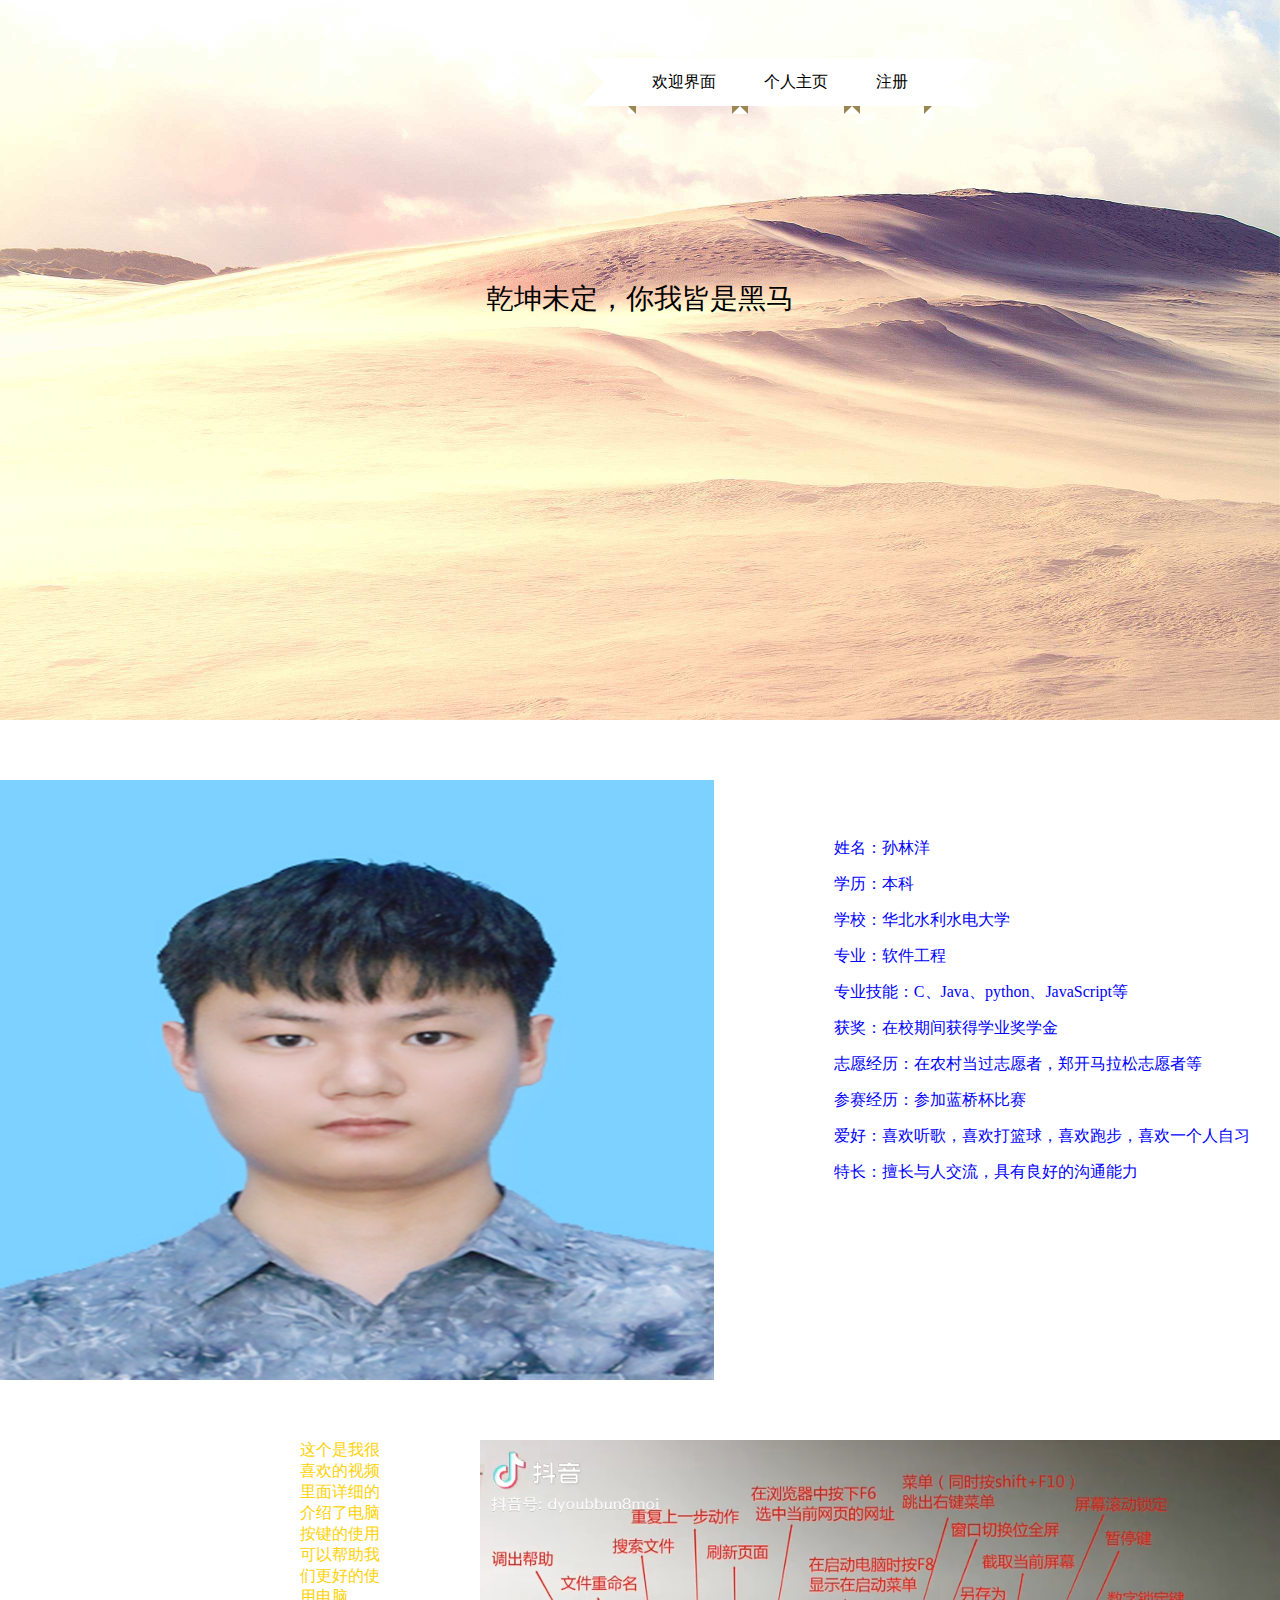
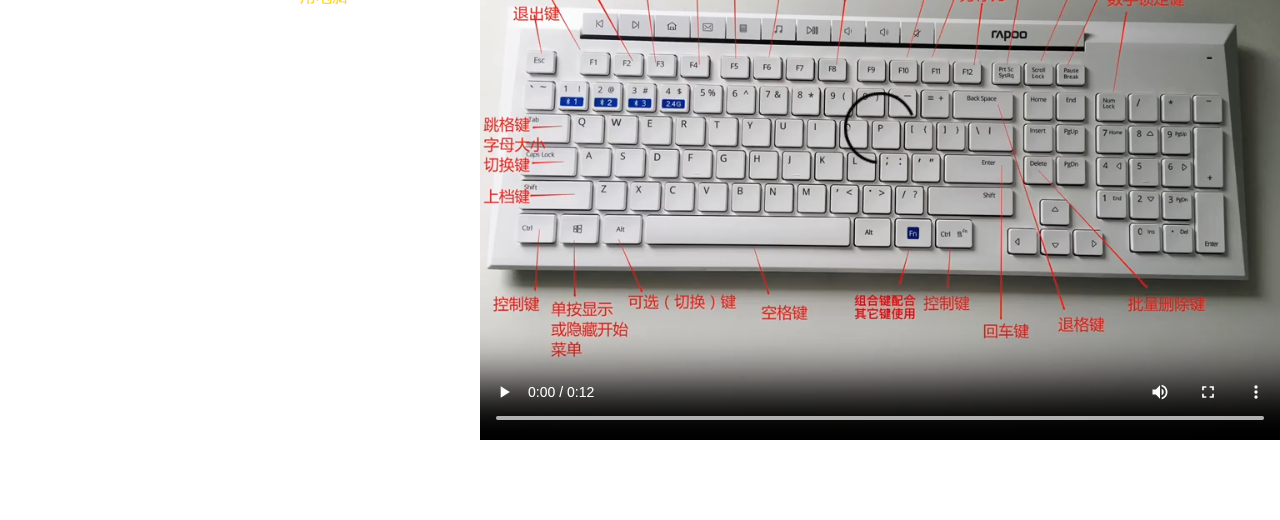
<file: about.html>
<head>
     <meta http-equiv="Content-Type" content="text/html; charset=UTF-8">
    <title></title>
   

    <link rel="stylesheet" type="text/css" href="css/About.css">

 
</head>
<body>
    <div class="about">
        <h3 class="about_tit">乾坤未定，你我皆是黑马</h3>
        <img class="about_bgc" src="./img/2.png" alt="">
        <div class='ribbon'>
            <a href='./index.html'><span>欢迎界面</span></a>
            <a href='./about.html'><span>个人主页</span></a>
            <a href='./form.html'><span>注册</span></a>

        </div>
        <div class="me">
            <img class="me_img" src="./img/3.jpg" alt="">
            <span class="me_tit animate ">姓名：孙林洋<br>

			               学历：本科<br>

                                                               学校：华北水利水电大学<br>

			               专业：软件工程<br>

			               专业技能：C、Java、python、JavaScript等<br>

			               获奖：在校期间获得学业奖学金<br>

                                                               志愿经历：在农村当过志愿者，郑开马拉松志愿者等<br>

                                                               参赛经历：参加蓝桥杯比赛<br>

			               爱好：喜欢听歌，喜欢打篮球，喜欢跑步，喜欢一个人自习<br>

			               特长：擅长与人交流，具有良好的沟通能力

				
				



            </span>
        </div>
        <div class="videos">
            <span>
                       这个是我很喜欢的视频<br>
	       里面详细的介绍了电脑按键的使用<br>
                       可以帮助我们更好的使用电脑
                    </span>
            <video width="800" controls id="video" preload="auto" height="100%" autoplay="autoplay" loop="loop" type="video/mp4" src="./video/videos.mp4"></video>

        </div>
    </div>
</body>
</file>
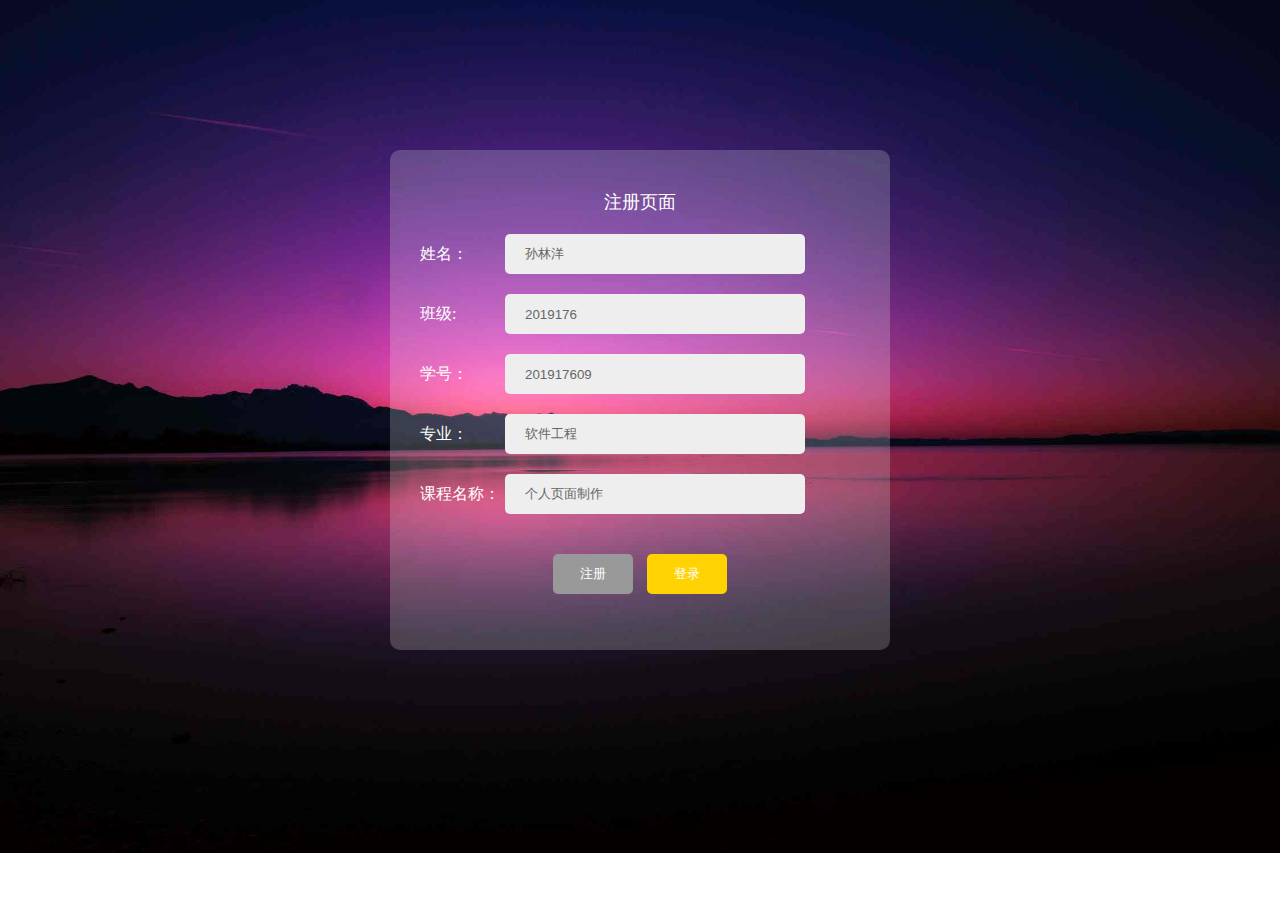
<file: form.html>
<head>
     <meta http-equiv="Content-Type" content="text/html; charset=UTF-8">
    <title></title>
    <link rel="stylesheet" type="text/css" href="css/Form.css">
</head>
<body>
    <div class="from">
        <img class="bgc" src="./img/imgs42.jpg" alt="">
        <div class="submit">
            <span class="form_title">注册页面</span>
            <div class="form_input">
                <span>姓名：</span>
                <input class="inputs" type="text" value="孙林洋">
            </div>
            <div class="form_input">
                <span>班级:</span>
                <input class="inputs" type="text" value="2019176">
            </div>
            <div class="form_input">
                <span>学号：</span>
                <input class="inputs" type="text" value="201917609">
            </div>
            <div class="form_input">
                <span>专业：</span>
                <input class="inputs" type="text" value="软件工程">
            </div>
            <div class="form_input">
                <span>课程名称：</span>
                <input class="inputs" type="text" value="个人页面制作">
            </div>
            <div class="btn_submit">
                <a href="./finish.html">
                    <button class="btn">注册</button></a>
                <a href="./index.html" class="back"><button class="home_href">登录</button></a>
            </div>
        </div>
    </div>
</body>
</file>
<file: css/About.css>
* {
    margin: 0;
    padding: 0;
}

.about {
    width: 100%;
    height: 100%;

}

.about_bgc {
    width: 100%
}

.about_tit {
    position: absolute;
    top: 280px;
    left: 0;
    right: 0;
    font-size: 28px;
    font-weight: 550;
    bottom: 0;
    width: 800px;
    margin: auto;
    text-align: center;
}

.ribbon {
    display: flex;
    justify-content: center;
    position: absolute;
    right: 300px;
    top: 50px;
    margin: auto;
}

.ribbon:after,
.ribbon:before {
    margin-top: 0.5em;
    content: "";
    display: flex;
    ;
    border: 1.5em solid #fff;
}

.ribbon:after {
    border-right-color: transparent;
}

.ribbon:before {
    border-left-color: transparent;
}

.ribbon a:link,
.ribbon a:visited {
    color: #000;
    text-decoration: none;
    height: 3.5em;
    
}

.ribbon span {
    background: #fff;
    display: inline-block;
    line-height: 3em;
    padding: 0 1.5em;
    margin-top: 0.5em;
    position: relative;
    -webkit-transition: background-color 0.2s, margin-top 0.2s;
    /* Saf3.2+, Chrome */
    -moz-transition: background-color 0.2s, margin-top 0.2s;
    /* FF4+ */
    -ms-transition: background-color 0.2s, margin-top 0.2s;
    /* IE10 */
    -o-transition: background-color 0.2s, margin-top 0.2s;
    /* Opera 10.5+ */
    transition: background-color 0.2s, margin-top 0.2s;
}

.ribbon a:hover span {
    background: #FFD204;
    margin-top: 0;
}

.ribbon span:before {
    content: "";
    position: absolute;
    top: 3em;
    left: 0;
    border-right: 0.5em solid #9B8651;
    border-bottom: 0.5em solid #fff;
}

.ribbon span:after {
    content: "";
    position: absolute;
    top: 3em;
    right: 0;
    border-left: 0.5em solid #9B8651;
    border-bottom: 0.5em solid #fff;
}

.me {
    display: flex;
    justify-content: center;
    margin-top: 60px;
 
}

.me_tit {
    width: 600px;
    line-height: 36px;
    font-size: 18px;
    margin-left: 100px;
    margin-top: 50px;
}

.me_img {
    width: 800px;
    height: 600px;
}

.animate {
    padding-left: 20px;
    width: 500px;
    font-size: 16px;
    color: blue;
    animation: 10s wordsLoop linear infinite normal;
}

@keyframes wordsLoop {
    0% {
        transform: translateY(100px);
        -webkit-transform: translateY(100px);
    }
    100% {
        transform: translateY(-100%);
        -webkit-transform: translateY(-100%);
    }
}

.videos {
    display: flex;
    margin-top: 60px;
    padding-bottom: 80px;
}

.videos span {
    width: 400px;
    margin-right: 100px;
    margin-left: 300px;
    color: #FFD204
}
</file>
<file: css/Form.css>
* {
    margin: 0;
    padding: 0
}

.from {
    overflow: hidden;
    position: relative;
}

.bgc {
    width: 100%;
}

.submit {
    position: absolute;
    z-index: 9;
    left: 0;
    top: 0;
    right: 0;
    bottom: 0;
    margin: auto;
    margin-top: 150px;
    width: 500px;
    height: 500px;
    background: rgba(255, 255, 255, 0.2);
    border-radius: 10px;
    color: #fff;
    display: flex;
    flex-direction: column;
}

.form_title {
    text-align: center;
    margin-top: 40px;
    font-size: 18px;
}

.form_input {
    padding: 0 30px;
    box-sizing: border-box;
    display: flex;
    margin-top: 20px;
}

.inputs {
    height: 40px;
    width: 300px;
    border-radius: 5px;
    border: none;
    background-color: #eee;
    color: #666;
    padding-left: 20px;
}

.form_input span {
    width: 85px;
    align-self: center;
}

.btn_submit {
    align-self: center;
}

.btn {
    border: none;
    width: 80px;
    height: 40px;
    color: #fff;
    border-radius: 5px;
    background: #999;
    margin-top: 40px;
}

.btn:hover {
    background: #666;
}

.back {
    margin-left: 10px;
}

.home_href {
    border: none;
    width: 80px;
    height: 40px;
    color: #fff;
    border-radius: 5px;
    background: #FFD204;
}
</file>
